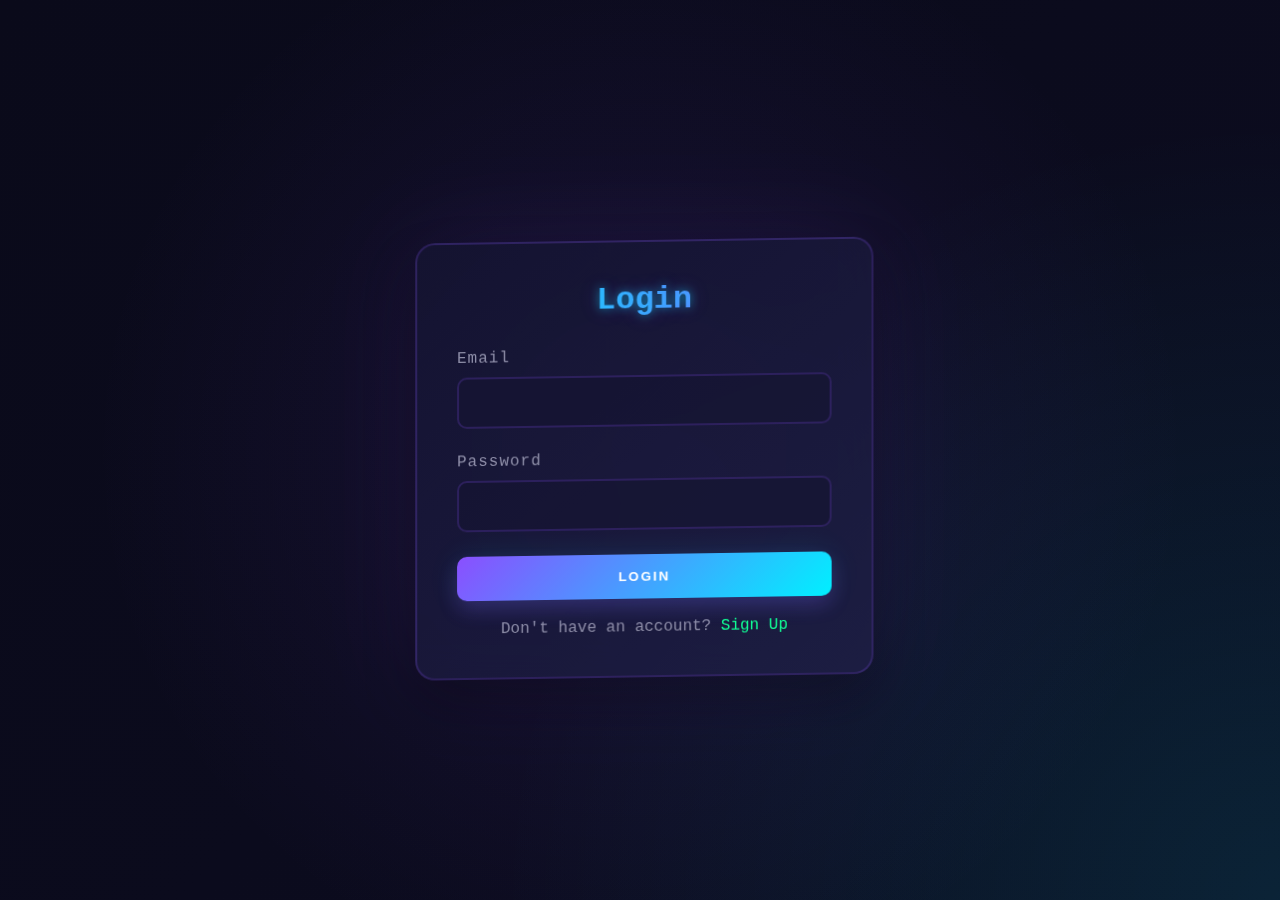
<file: index.html>
<!DOCTYPE html>
<html lang="en">
<head>
    <meta charset="UTF-8">
    <meta name="viewport" content="width=device-width, initial-scale=1.0">
    <title>User Authentication</title>
    <link rel="stylesheet" href="style.css">
</head>
<body>
    <div class="container">
        <div class="form-container">
            <div class="form-wrapper">
                <!-- Login Form -->
                <form id="login-form" class="form">
                    <h2>Login</h2>
                    <div class="input-group">
                        <label for="login-email">Email</label>
                        <input type="email" id="login-email" required>
                        <span class="error" id="login-email-error"></span>
                    </div>
                    <div class="input-group">
                        <label for="login-password">Password</label>
                        <input type="password" id="login-password" required>
                        <span class="error" id="login-password-error"></span>
                    </div>
                    <div class="form-actions">
                        <button type="submit" class="btn-primary">Login</button>
                        <p class="switch-form">Don't have an account? <a href="signup.html">Sign Up</a></p>
                    </div>
                </form>
            </div>
        </div>
    </div>
    <script src="login.js"></script>
</body>
</html>
</file>
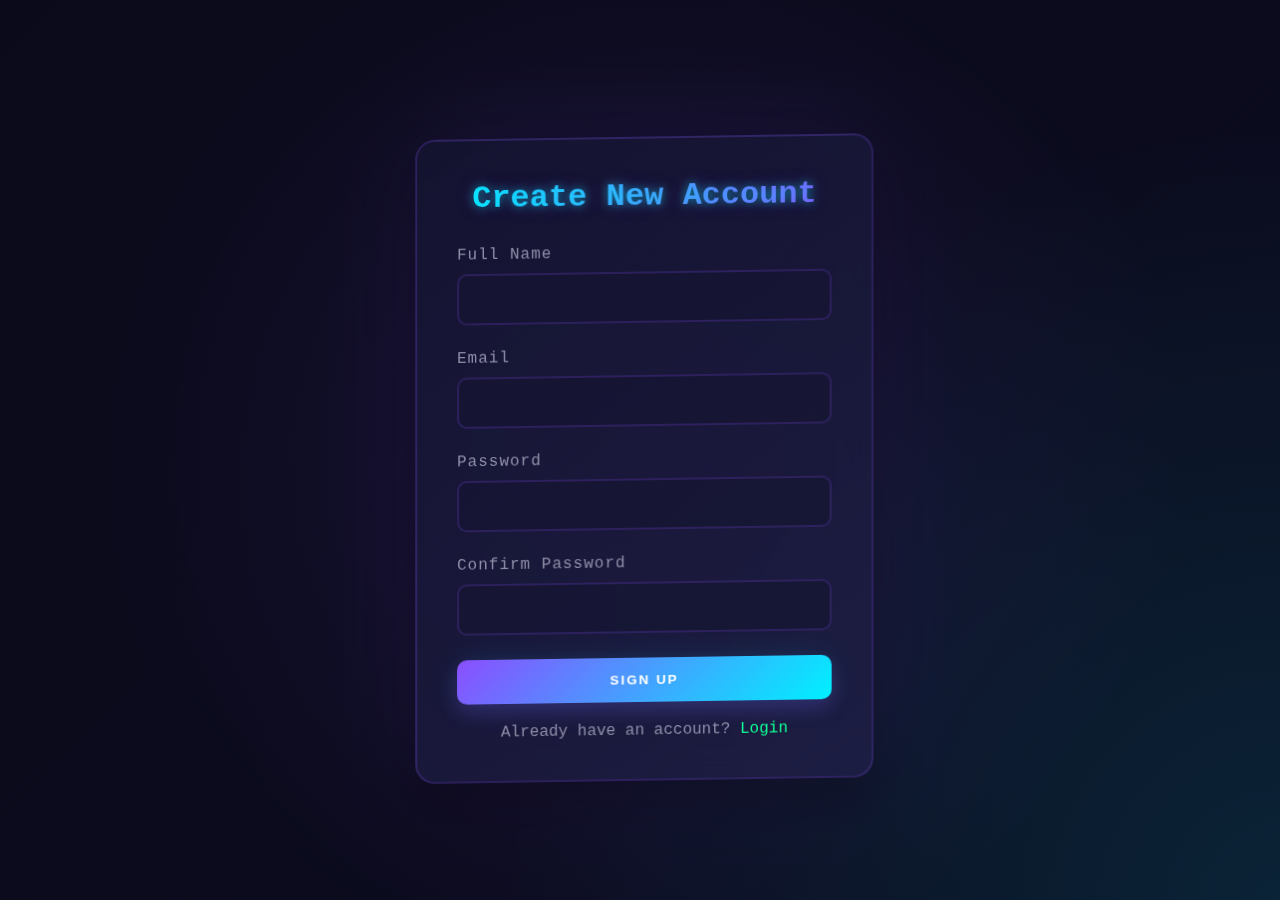
<file: signup.html>
<!DOCTYPE html>
<html lang="en">
<head>
    <meta charset="UTF-8">
    <meta name="viewport" content="width=device-width, initial-scale=1.0">
    <title>Create New Account</title>
    <link rel="stylesheet" href="style.css">
</head>
<body>
    <div class="container">
        <div class="form-container">
            <div class="form-wrapper">
                <!-- Signup Form -->
                <form id="signup-form" class="form">
                    <h2>Create New Account</h2>
                    <div class="input-group">
                        <label for="signup-name">Full Name</label>
                        <input type="text" id="signup-name" required>
                        <span class="error" id="signup-name-error"></span>
                    </div>
                    <div class="input-group">
                        <label for="signup-email">Email</label>
                        <input type="email" id="signup-email" required>
                        <span class="error" id="signup-email-error"></span>
                    </div>
                    <div class="input-group">
                        <label for="signup-password">Password</label>
                        <input type="password" id="signup-password" required>
                        <span class="error" id="signup-password-error"></span>
                    </div>
                    <div class="input-group">
                        <label for="signup-confirm-password">Confirm Password</label>
                        <input type="password" id="signup-confirm-password" required>
                        <span class="error" id="signup-confirm-password-error"></span>
                    </div>
                    <div class="form-actions">
                        <button type="submit" class="btn-primary">Sign Up</button>
                        <p class="switch-form">Already have an account? <a href="index.html">Login</a></p>
                    </div>
                </form>
            </div>
        </div>
    </div>
    <script src="signup.js"></script>
</body>
</html>
</file>
<file: style.css>
:root {
    /* Neon Color Palette */
    --dark-background: #0a0a1a;
    --deep-background: #0c0c20;
    --neon-blue: #00f0ff;
    --neon-purple: #8a4fff;
    --neon-pink: #ff4aef;
    --neon-green: #0fff95;
    --text-primary: #e0e0ff;
    --text-secondary: #8e8ea8;
    --input-background: rgba(20, 20, 50, 0.7);
}

* {
    margin: 0;
    padding: 0;
    box-sizing: border-box;
    transition: all 0.3s cubic-bezier(0.25, 0.46, 0.45, 0.94);
}

body {
    font-family: 'Roboto Mono', 'Courier New', monospace;
    background: linear-gradient(
        135deg, 
        var(--dark-background) 0%, 
        var(--deep-background) 100%
    );
    color: var(--text-primary);
    min-height: 100vh;
    display: flex;
    justify-content: center;
    align-items: center;
    perspective: 1000px;
    overflow: hidden;
}

/* Rest of the CSS remains the same as the original document */

/* Cosmic Background Animation */
body::before {
    content: "";
    position: fixed;
    top: 0;
    left: 0;
    width: 100%;
    height: 100%;
    background: 
        radial-gradient(
            circle at center, 
            rgba(138, 79, 255, 0.1) 0%, 
            transparent 70%
        ),
        radial-gradient(
            circle at bottom right, 
            rgba(0, 240, 255, 0.1) 0%, 
            transparent 50%
        );
    animation: cosmic-drift 20s infinite alternate;
    z-index: -2;
}

@keyframes cosmic-drift {
    0% { transform: rotate(0deg) scale(1); }
    100% { transform: rotate(10deg) scale(1.1); }
}

.container {
    width: 100%;
    max-width: 500px;
    padding: 20px;
    position: relative;
    z-index: 10;
}

.form-container {
    background: linear-gradient(
        145deg, 
        rgba(20, 20, 50, 0.8) 0%, 
        rgba(30, 30, 70, 0.8) 100%
    );
    border-radius: 20px;
    border: 2px solid rgba(138, 79, 255, 0.2);
    padding: 40px;
    box-shadow: 
        0 25px 50px rgba(0, 0, 0, 0.3),
        0 0 100px rgba(138, 79, 255, 0.1);
    backdrop-filter: blur(15px);
    transform: 
        rotateX(10deg) 
        rotateY(-5deg) 
        translateZ(-50px);
    transition: all 0.5s cubic-bezier(0.165, 0.84, 0.44, 1);
}

.form-container:hover {
    transform: 
        rotateX(0deg) 
        rotateY(0deg) 
        translateZ(0) 
        scale(1.02);
    box-shadow: 
        0 30px 60px rgba(0, 0, 0, 0.4),
        0 0 120px rgba(0, 240, 255, 0.2);
}

.form h2 {
    text-align: center;
    font-size: 2rem;
    margin-bottom: 30px;
    background: linear-gradient(
        90deg, 
        var(--neon-blue), 
        var(--neon-purple)
    );
    -webkit-background-clip: text;
    -webkit-text-fill-color: transparent;
    text-shadow: 
        0 0 10px rgba(0, 240, 255, 0.5),
        0 0 20px rgba(138, 79, 255, 0.3);
    position: relative;
}

.input-group {
    margin-bottom: 25px;
    position: relative;
}

.input-group label {
    display: block;
    margin-bottom: 10px;
    color: var(--text-secondary);
    font-weight: 300;
    letter-spacing: 1px;
}

.input-group input {
    width: 100%;
    padding: 15px;
    background: var(--input-background);
    border: 2px solid rgba(138, 79, 255, 0.2);
    border-radius: 10px;
    color: var(--text-primary);
    font-size: 16px;
    outline: none;
    transition: all 0.3s ease;
}

.input-group input:focus {
    border-color: var(--neon-blue);
    box-shadow: 
        0 0 15px rgba(0, 240, 255, 0.3),
        0 0 5px rgba(0, 240, 255, 0.5);
    transform: scale(1.02);
}

.btn-primary {
    width: 100%;
    padding: 15px;
    background: linear-gradient(
        135deg, 
        var(--neon-purple), 
        var(--neon-blue)
    );
    color: white;
    border: none;
    border-radius: 10px;
    cursor: pointer;
    font-weight: 600;
    letter-spacing: 2px;
    text-transform: uppercase;
    position: relative;
    overflow: hidden;
    box-shadow: 
        0 10px 20px rgba(138, 79, 255, 0.2),
        0 0 30px rgba(0, 240, 255, 0.1);
    transition: all 0.4s ease;
}

.btn-primary::before {
    content: '';
    position: absolute;
    top: 0;
    left: -100%;
    width: 100%;
    height: 100%;
    background: linear-gradient(
        120deg, 
        transparent, 
        rgba(255,255,255,0.2), 
        transparent
    );
    transition: all 0.5s ease;
}

.btn-primary:hover::before {
    left: 100%;
}

.btn-primary:hover {
    transform: translateY(-5px);
    box-shadow: 
        0 15px 30px rgba(138, 79, 255, 0.3),
        0 0 40px rgba(0, 240, 255, 0.2);
}

.error {
    color: var(--neon-pink);
    font-size: 0.8em;
    position: absolute;
    bottom: -20px;
    left: 0;
    text-shadow: 0 0 5px rgba(255, 74, 239, 0.3);
}

.switch-form {
    text-align: center;
    margin-top: 20px;
    color: var(--text-secondary);
}

.switch-form a {
    color: var(--neon-green);
    text-decoration: none;
    position: relative;
    transition: all 0.3s ease;
}

.switch-form a::after {
    content: '';
    position: absolute;
    width: 100%;
    height: 2px;
    bottom: -3px;
    left: 0;
    background: var(--neon-green);
    transform: scaleX(0);
    transition: transform 0.3s ease;
    box-shadow: 0 0 10px rgba(15, 255, 149, 0.5);
}

.switch-form a:hover::after {
    transform: scaleX(1);
}

/* Responsive Design */
@media screen and (max-width: 480px) {
    .form-container {
        padding: 25px;
        border-radius: 15px;
    }
}

/* Animated Background Particles */
.background-particles {
    position: fixed;
    top: 0;
    left: 0;
    width: 100%;
    height: 100%;
    pointer-events: none;
    z-index: -1;
}

.particle {
    position: absolute;
    background: linear-gradient(
        45deg, 
        var(--neon-blue), 
        var(--neon-purple)
    );
    border-radius: 50%;
    opacity: 0.3;
    animation: particle-float 10s infinite alternate;
}

@keyframes particle-float {
    0% { 
        transform: translateY(0) scale(0.5);
        opacity: 0.2;
    }
    100% { 
        transform: translateY(100vh) scale(1.5);
        opacity: 0;
    }
}
</file>
